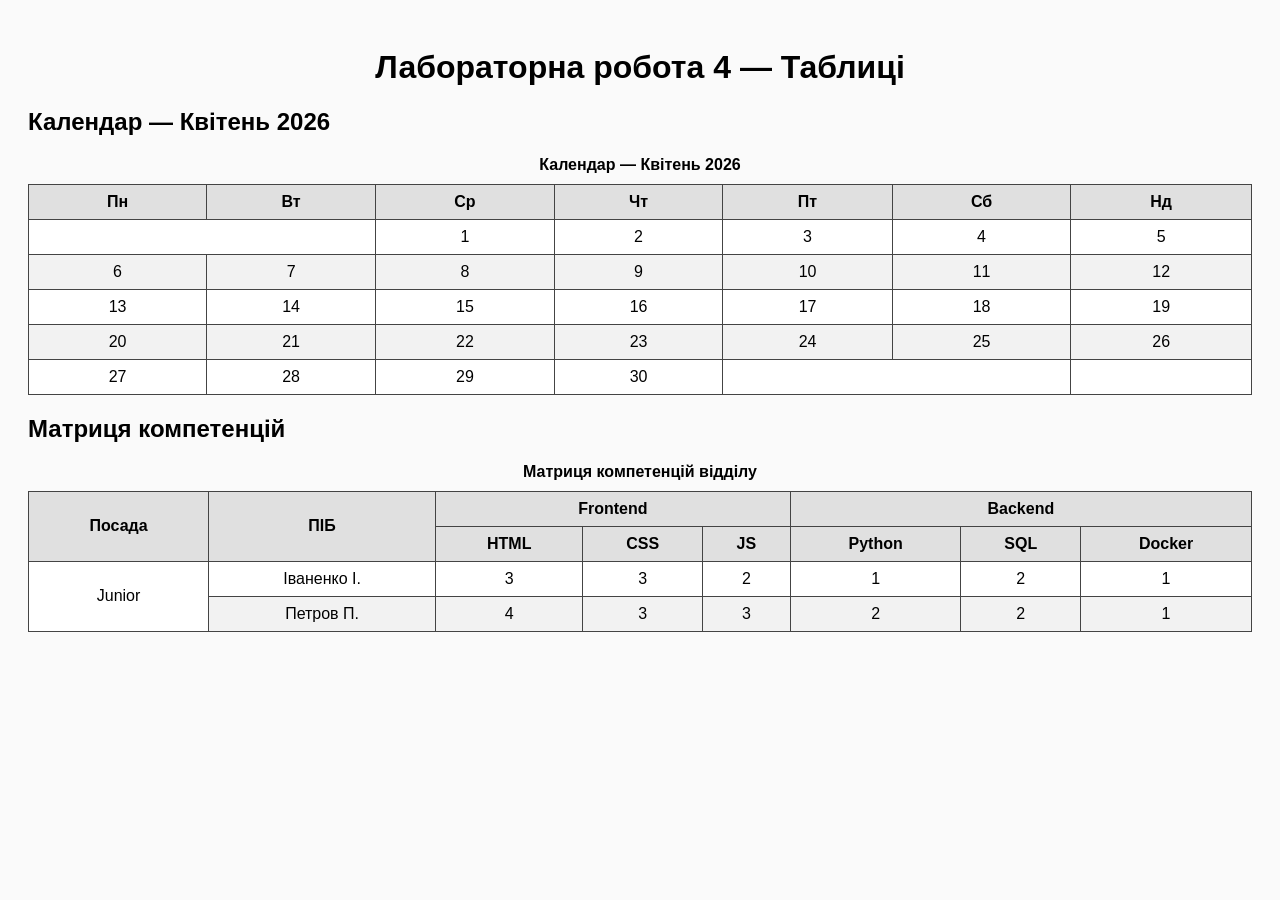
<file: index.html>
<!DOCTYPE html>
<html lang="en">
<head>
    <meta charset="UTF-8">
    <meta name="viewport" content="width=device-width, initial-scale=1.0">
    <title>Таблиці ЛР4</title>
<link rel='stylesheet' href='style.css'>
</head>
<body>
    
</body>

<meta charset='UTF-8'>


<body>
<h1>Лабораторна робота 4 — Таблиці</h1>
<h2>Календар — Квітень 2026</h2>
<table class='styled'>
<caption>Календар — Квітень 2026</caption>
<thead><tr><th>Пн</th><th>Вт</th><th>Ср</th><th>Чт</th><th>Пт</th><th>Сб</th><th>Нд</th></tr></thead>
<tbody>
<tr><td colspan='2'></td><td>1</td><td>2</td><td>3</td><td>4</td><td>5</td></tr>
<tr><td>6</td><td>7</td><td>8</td><td>9</td><td>10</td><td>11</td><td>12</td></tr>
<tr><td>13</td><td>14</td><td>15</td><td>16</td><td>17</td><td>18</td><td>19</td></tr>
<tr><td>20</td><td>21</td><td>22</td><td>23</td><td>24</td><td>25</td><td>26</td></tr>
<tr><td>27</td><td>28</td><td>29</td><td>30</td><td colspan='2'></td><td></td></tr>
</tbody></table>

<h2>Матриця компетенцій</h2>
<table class='styled'>
<caption>Матриця компетенцій відділу</caption>
<thead>
<tr>
<th rowspan='2'>Посада</th>
<th rowspan='2'>ПІБ</th>
<th colspan='3'>Frontend</th>
<th colspan='3'>Backend</th>
</tr>
<tr>
<th>HTML</th><th>CSS</th><th>JS</th><th>Python</th><th>SQL</th><th>Docker</th>
</tr>
</thead>
<tbody>
<tr><td rowspan='2'>Junior</td><td>Іваненко І.</td><td>3</td><td>3</td><td>2</td><td>1</td><td>2</td><td>1</td></tr>
<tr><td>Петров П.</td><td>4</td><td>3</td><td>3</td><td>2</td><td>2</td><td>1</td></tr>
</tbody></table>

</body></html>
</file>
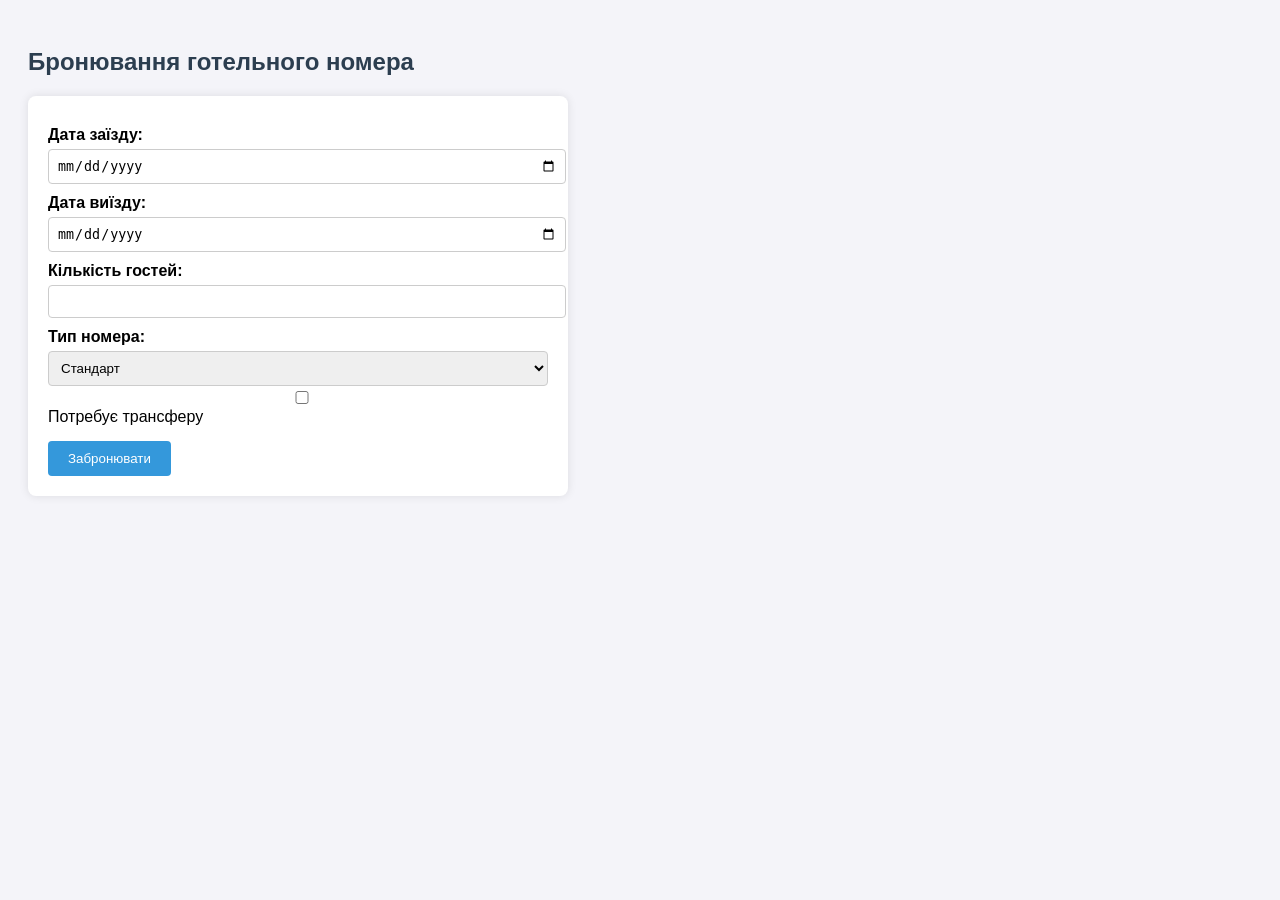
<file: lab6/hotel_booking (1).html>
<!DOCTYPE html><html lang='uk'><head><meta charset='UTF-8'><title>Бронювання</title>
<style>
body { font-family: Arial, sans-serif; background:#f4f4f9; padding:20px; }
h2 { color:#2c3e50; }
form { background:white; padding:20px; border-radius:8px; box-shadow:0 0 10px rgba(0,0,0,0.1); max-width:500px; }
label { display:block; margin-top:10px; font-weight:bold; }
input, select, textarea { width:100%; padding:8px; margin-top:5px; border:1px solid #ccc; border-radius:4px; }
button { margin-top:15px; padding:10px 20px; background:#3498db; border:none; color:white; border-radius:4px; cursor:pointer; }
button:hover { background:#2980b9; }
</style>
</head>
<body><h2>Бронювання готельного номера</h2>
<form>
<label>Дата заїзду:</label><input type='date' name='in'><br>
<label>Дата виїзду:</label><input type='date' name='out'><br>
<label>Кількість гостей:</label><input type='number' min='1' max='10'><br>
<label>Тип номера:</label><select><option>Стандарт</option><option>Люкс</option></select><br>
<input type='checkbox'> Потребує трансферу<br>
<button type='submit'>Забронювати</button>
</form></body></html>
</file>
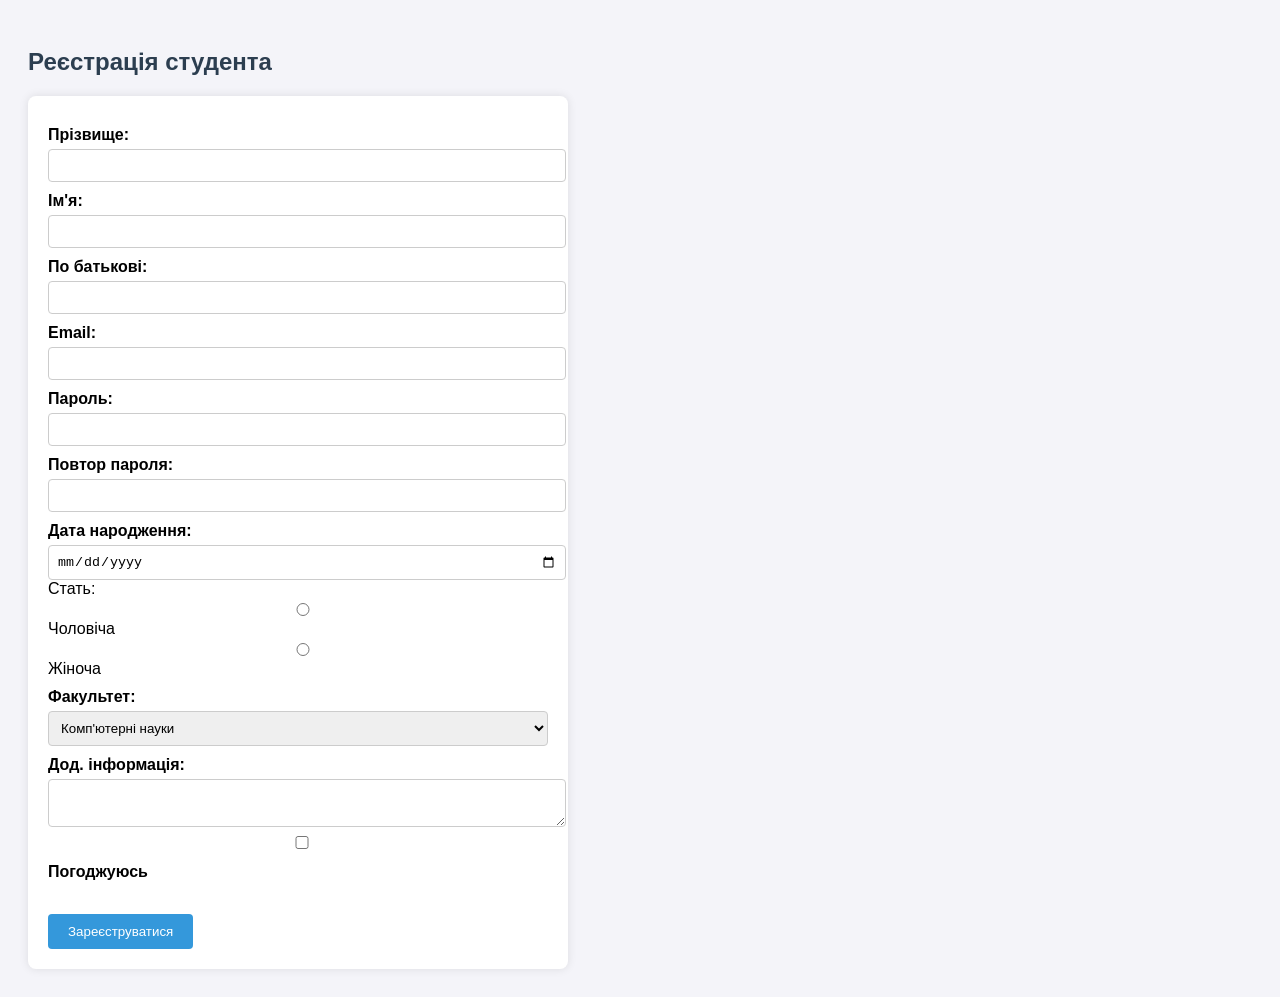
<file: lab6/registration_form (1).html>
<!DOCTYPE html><html lang='uk'><head><meta charset='UTF-8'><title>Реєстрація</title>
<style>
body { font-family: Arial, sans-serif; background:#f4f4f9; padding:20px; }
h2 { color:#2c3e50; }
form { background:white; padding:20px; border-radius:8px; box-shadow:0 0 10px rgba(0,0,0,0.1); max-width:500px; }
label { display:block; margin-top:10px; font-weight:bold; }
input, select, textarea { width:100%; padding:8px; margin-top:5px; border:1px solid #ccc; border-radius:4px; }
button { margin-top:15px; padding:10px 20px; background:#3498db; border:none; color:white; border-radius:4px; cursor:pointer; }
button:hover { background:#2980b9; }
</style>
</head>
<body><h2>Реєстрація студента</h2>
<form action='/register' method='POST'>
<label for='lastname'>Прізвище:</label><input id='lastname' name='lastname' required><br>
<label for='firstname'>Ім'я:</label><input id='firstname' name='firstname' required><br>
<label for='fathername'>По батькові:</label><input id='fathername' name='fathername' required><br>
<label for='email'>Email:</label><input type='email' id='email' name='email' required><br>
<label for='pwd'>Пароль:</label><input type='password' id='pwd' name='pwd' minlength='8' required><br>
<label for='pwd2'>Повтор пароля:</label><input type='password' id='pwd2' name='pwd2' minlength='8' required><br>
<label for='dob'>Дата народження:</label><input type='date' id='dob' name='dob'><br>
Стать: <input type='radio' name='gender' value='m'>Чоловіча <input type='radio' name='gender' value='f'>Жіноча<br>
<label for='faculty'>Факультет:</label><select id='faculty' name='faculty'><option value='kn'>Комп'ютерні науки</option><option value='ipz'>ІПЗ</option></select><br>
<label for='bio'>Дод. інформація:</label><textarea id='bio' name='bio'></textarea><br>
<input type='checkbox' id='terms' required> <label for='terms'>Погоджуюсь</label><br>
<button type='submit'>Зареєструватися</button>
</form></body></html>
</file>
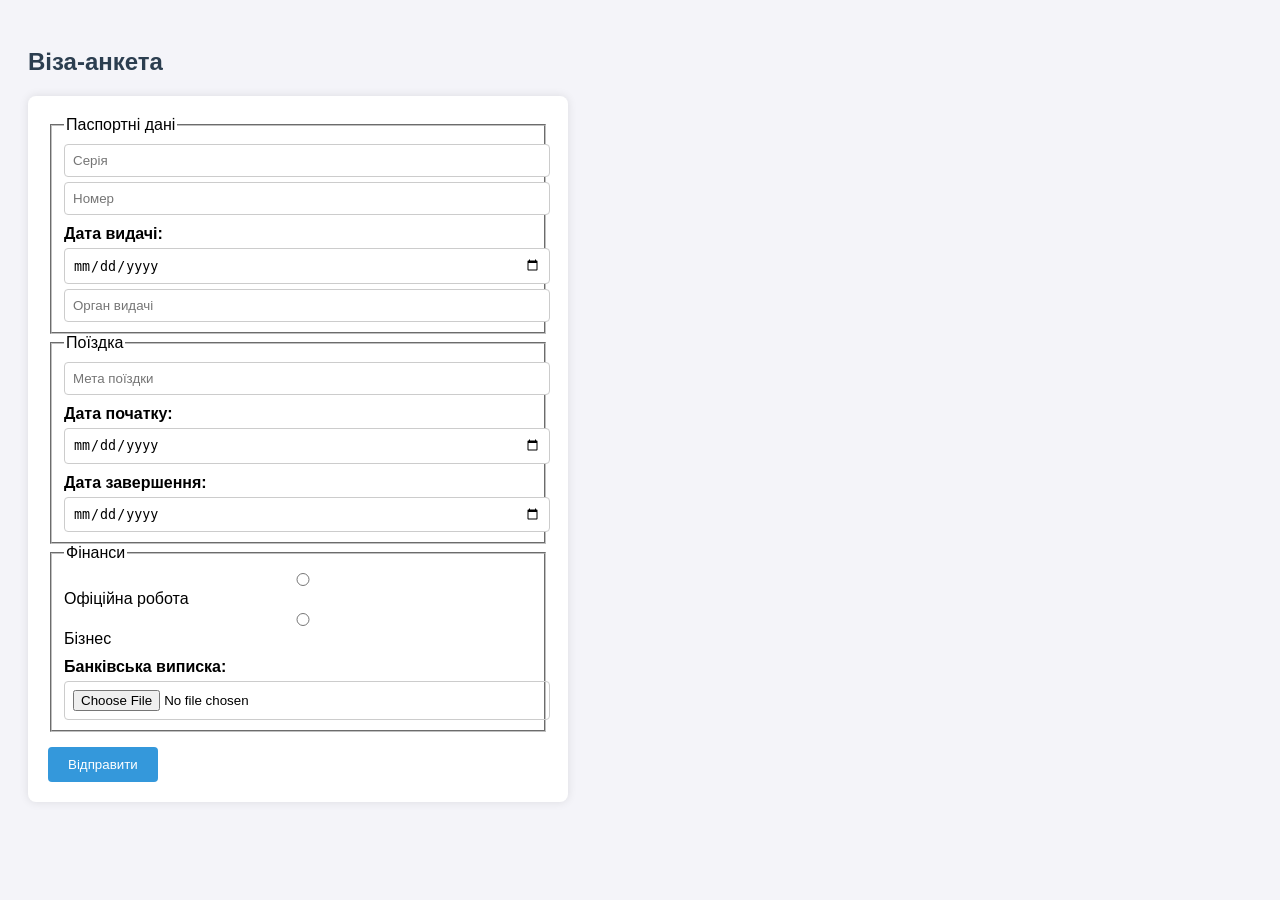
<file: lab6/visa_form (1).html>
<!DOCTYPE html><html lang='uk'><head><meta charset='UTF-8'><title>Віза</title>
<style>
body { font-family: Arial, sans-serif; background:#f4f4f9; padding:20px; }
h2 { color:#2c3e50; }
form { background:white; padding:20px; border-radius:8px; box-shadow:0 0 10px rgba(0,0,0,0.1); max-width:500px; }
label { display:block; margin-top:10px; font-weight:bold; }
input, select, textarea { width:100%; padding:8px; margin-top:5px; border:1px solid #ccc; border-radius:4px; }
button { margin-top:15px; padding:10px 20px; background:#3498db; border:none; color:white; border-radius:4px; cursor:pointer; }
button:hover { background:#2980b9; }
</style>
</head>
<body><h2>Віза-анкета</h2>
<form>
<fieldset><legend>Паспортні дані</legend>
<input placeholder='Серія'><br><input placeholder='Номер'><br>
<label>Дата видачі:</label><input type='date'><br>
<input placeholder='Орган видачі'><br></fieldset>
<fieldset><legend>Поїздка</legend>
<input placeholder='Мета поїздки'><br>
<label>Дата початку:</label><input type='date'><br>
<label>Дата завершення:</label><input type='date'><br></fieldset>
<fieldset><legend>Фінанси</legend>
<input type='radio' name='inc' value='job'> Офіційна робота<br>
<input type='radio' name='inc' value='biz'> Бізнес<br>
<label>Банківська виписка:</label><input type='file'><br>
</fieldset>
<button type='submit'>Відправити</button>
</form></body></html>
</file>
<file: style.css>
body {
     font-family: Arial, sans-serif; 
     background: #fafafa; 
     padding: 20px; 
    }
h1 { 
    text-align: center; 
   }
table.styled { 
    width: 100%; 
    border-collapse: collapse; 
    margin: 20px 0; 
    background: white; 
    }
table.styled caption { 
    font-weight: bold; 
    margin-bottom: 10px; 
    }
table.styled th, table.styled td { 
    border: 1px solid #444; 
    padding: 8px; 
    text-align: center; 
    }
table.styled thead th { 
    background: #e0e0e0;
    }
table.styled tbody tr:nth-child(even) { 
    background: #f2f2f2; 
    }
</file>
